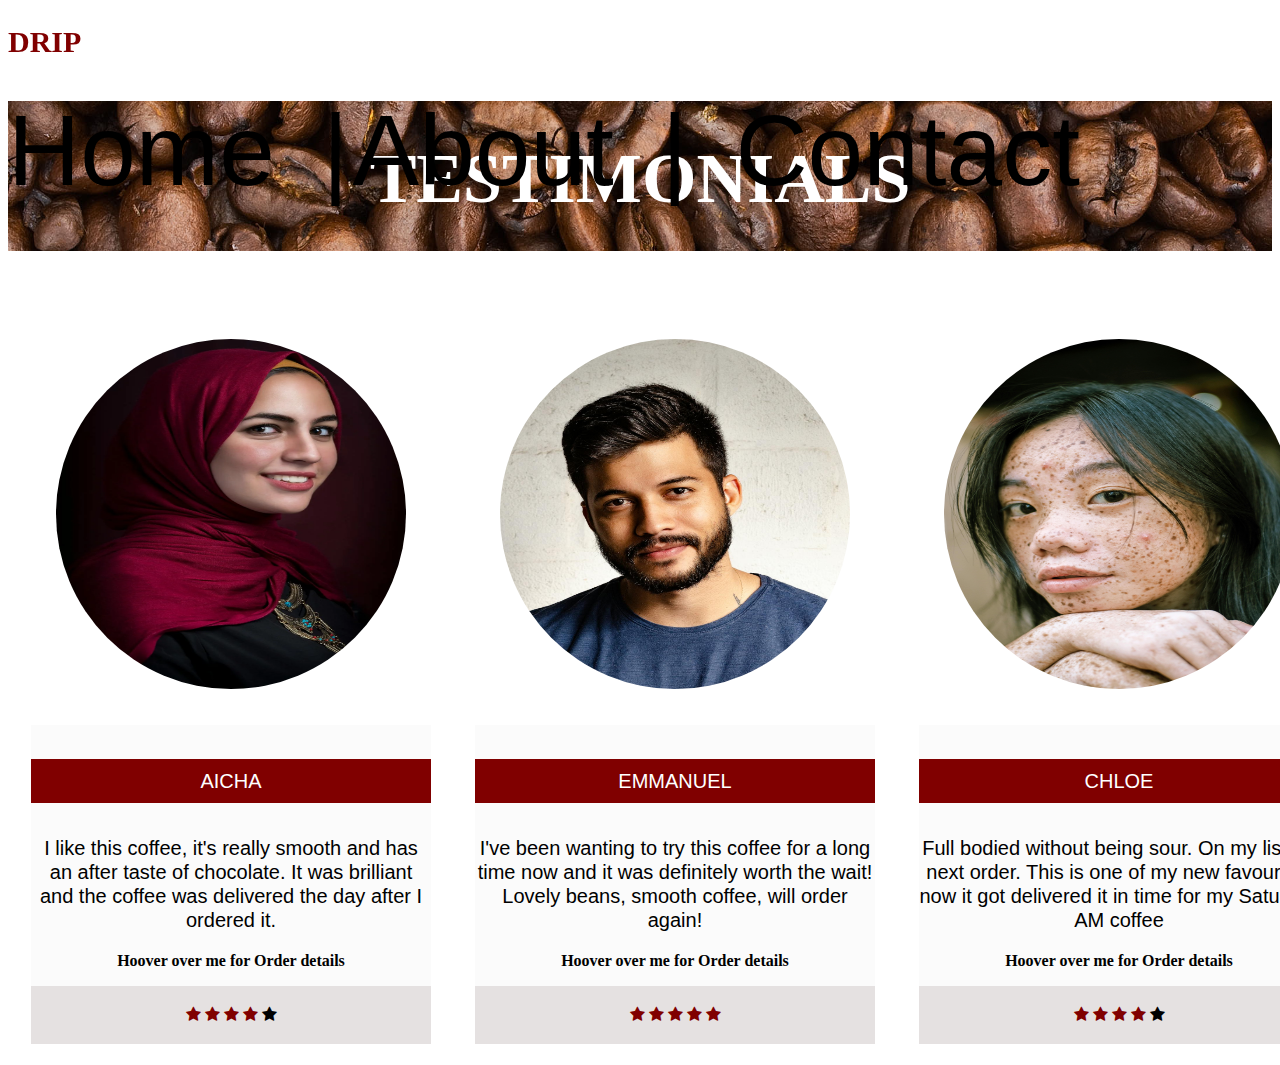
<file: index.html>
<!DOCTYPE html>
<html lang="en">
<head>
    <meta charset="UTF-8">
    <meta name="viewport" content="width=device-width, initial-scale=1.0">
    <title>Testimonials</title>
    <link rel="stylesheet" href="styles.css">

<body>


<h2 class="logo"> DRIP</h2>

<!-- Navigation Bar  --> 
<nav class="navbar"> 
   <div>
<a class="navbar_item" href="home.html">  Home   |</a>
<a class="navbar_item"  href="./Pictures/Picture2.jpeg"> About  | </a>
<a class="navbar_item"  href="./Pictures/Picture3.jpg"> Contact   </a>
</nav>

</head>

<!-- Page Header --> 
<header class="page_header"> 
    <h1 id="TESTIMONIALS_header"> TESTIMONIALS </h1>
</header>


<!-- Containers  --> 
<div class="responsive"> 
<div class="table">   
    <table class="center"> 
        <tbody> 
            <tr> 
<!-- Container 1  --> 
<th> 
<div>
    <div class="responsive">
        <div class="img_card"> 
            <a href="Picture1.jpeg" target="_blank" > 
            <img src="Picture1.jpeg" alt="Picture 1">
    </a>
        </div>
    </div>

    <div class="responsive"> 
    <div class="card_body"> 
        <h5 class="name"> 
            AICHA
        </h5>
    <div>
        <p class="review">
    I like this coffee, it's really smooth and has an after taste of chocolate. It was brilliant and the coffee was delivered the day after I ordered it.
        <div class="tooltip"> Hoover over me for Order details
        <span class="tooltiptext"> "Coffee Name" - Purschased on 23/07/2024
        </span>
        </div>
        </p>
        <footer class="stars">
            <!-- Review stars  --> 
            <link rel="stylesheet" href="https://cdnjs.cloudflare.com/ajax/libs/font-awesome/4.7.0/css/font-awesome.min.css">
            <span class="fa fa-star checked"></span>
            <span class="fa fa-star checked"></span>
            <span class="fa fa-star checked"></span>
            <span class="fa fa-star checked"></span>
            <span class="fa fa-star"></span>
             <!-- Review stars  --> 
        </footer>
     </div>
    </div>
</div>
</th> 

<th> 
<!-- Container 2  --> 
<div class="responsive"> 
    <div class="img_card">
    <a href="Picture2.jpeg" target="_blank"> 
    <img src="Picture2.jpeg" alt="Picture 2">
</a>
    </div>
</div>

<div class="responsive"> 
    <div class="card_body"> 
        <h5 class="name"> 
            EMMANUEL
        </h5>
    <div>
        <p class="review">
        I've been wanting to try this coffee for a long time now and it was definitely worth the wait! Lovely beans, smooth coffee, will order again!
        <div class="tooltip"> Hoover over me for Order details
            <span class="tooltiptext"> "Coffee Name" - Purschased on 20/05/2024
            </span>
        </div> 
    </p>
        <footer class="stars">
             <!-- Review stars  --> 
             <link rel="stylesheet" href="https://cdnjs.cloudflare.com/ajax/libs/font-awesome/4.7.0/css/font-awesome.min.css">
             <span class="fa fa-star checked"></span>
             <span class="fa fa-star checked"></span>
             <span class="fa fa-star checked"></span>
             <span class="fa fa-star checked"></span>
             <span class="fa fa-star checked"></span>
              <!-- Review stars  --> 
        </footer>
     </div>
    </div>
</div>
</th> 

<!-- Container 3  --> 
<th>
    <div class="responsive"> 
        <div class="img_card">
        <a href="Picture3.jpg" target="_blank"> 
        <img src="Picture3.jpg" alt="Picture 2">
    </a>
        </div>
    </div>
    
    <div class="responsive"> 
        <div class="card_body"> 
            <h5 class="name"> 
                CHLOE
            </h5>
        <div>
            <p class="review">
            Full bodied without being sour. On my list for next order. This is one of my new favourites now it got delivered it in time for my Saturday AM coffee
            <div class="tooltip"> Hoover over me for Order details
                <span class="tooltiptext"> "Coffee Name" - Purschased on 03/08/2024
                </span>
            </div> 
            </p>
            <footer class="stars">
            <!-- Review stars  --> 
            <link rel="stylesheet" href="https://cdnjs.cloudflare.com/ajax/libs/font-awesome/4.7.0/css/font-awesome.min.css">
            <span class="fa fa-star checked"></span>
            <span class="fa fa-star checked"></span>
            <span class="fa fa-star checked"></span>
            <span class="fa fa-star checked"></span>
            <span class="fa fa-star"></span>
             <!-- Review stars  --> 
            </footer>
         </div>
        </div>
    </div>
</th>
    </tr>
    </tbody>
</table>
</div>  
</div>  
    
</body>
</html>
</file>
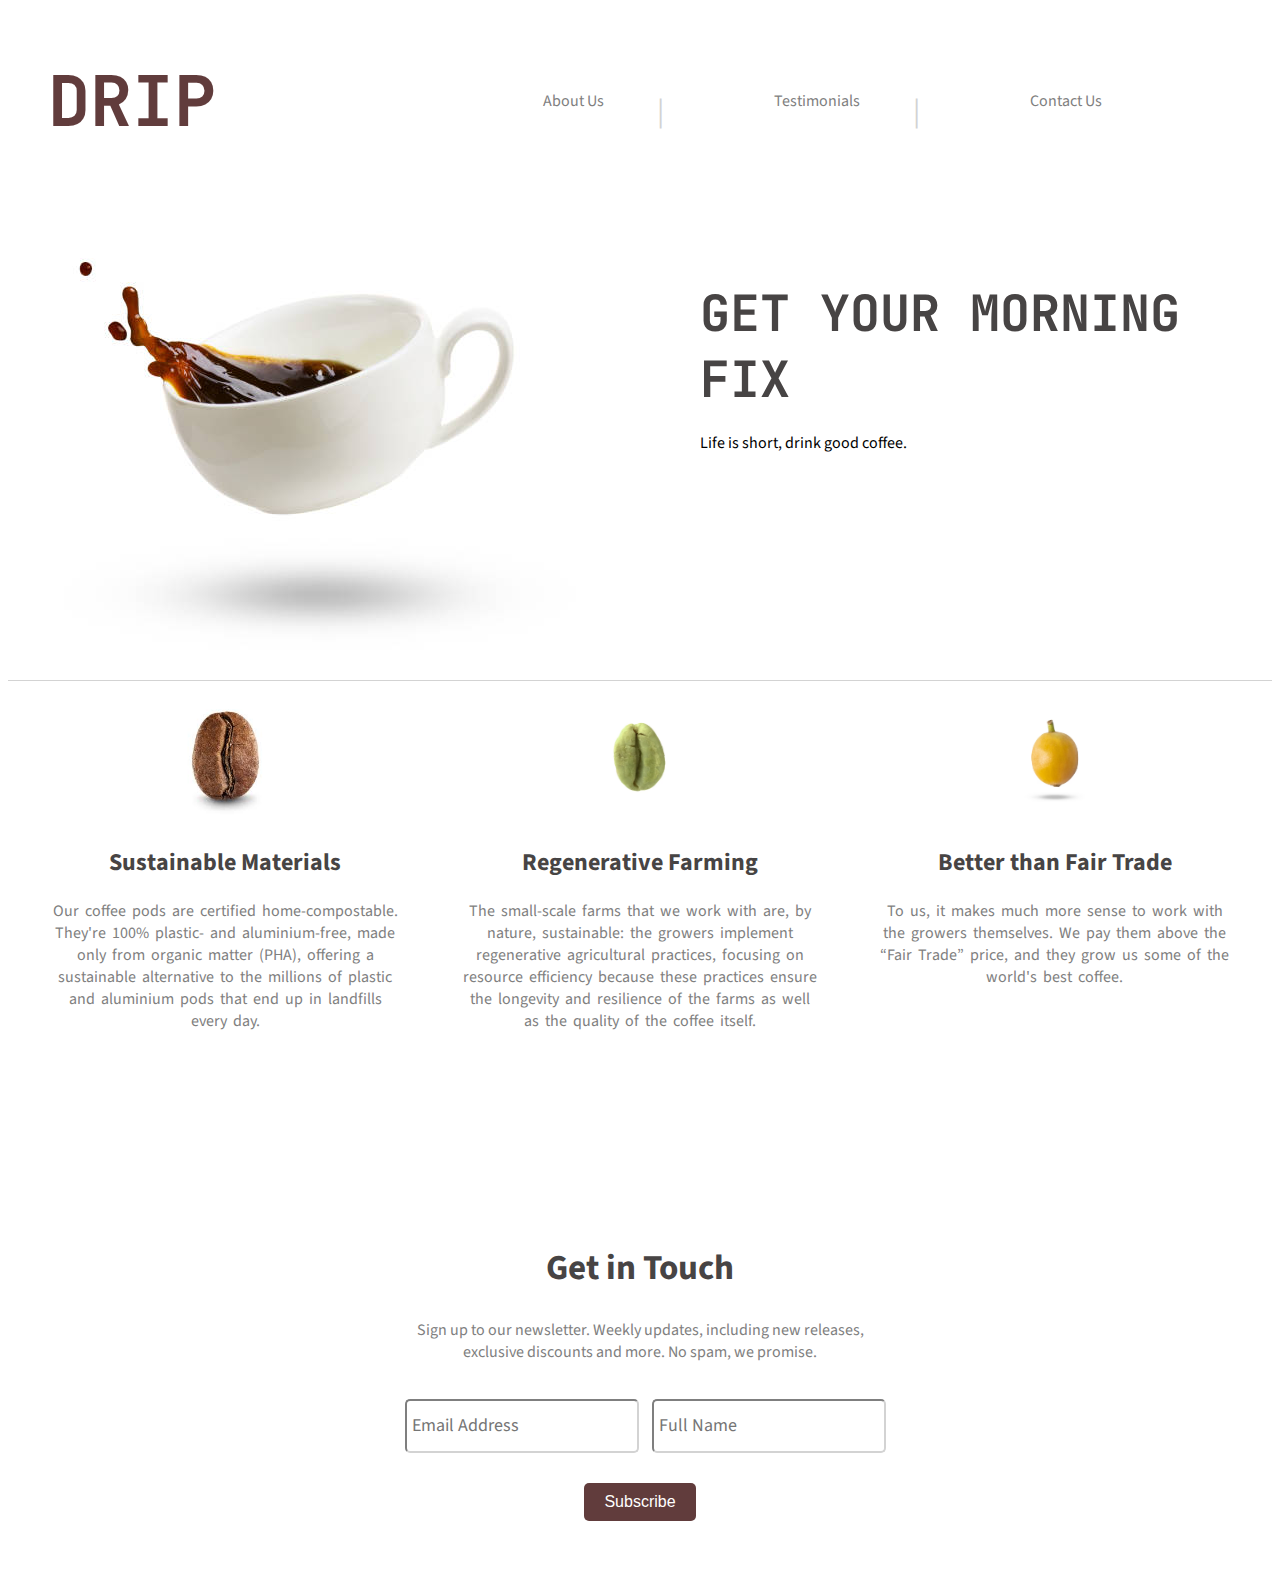
<file: home.html>
<!DOCTYPE html>
<html lang="en">
  <head>
    <meta charset="UTF-8" />
    <meta name="viewport" content="width=device-width, initial-scale=1.0" />
    <title>Drip</title>
    <link rel="stylesheet" href="home.css" />
    <link
      href="https://fonts.googleapis.com/css?family=JetBrains Mono"
      rel="stylesheet"
    />
    <link
      href="https://fonts.googleapis.com/css?family=Source Sans Pro"
      rel="stylesheet"
    />
  </head>

  <body>
    <!-- Nav Bar -->
    <div>
      <header class="header">
        <h1>DRIP</h1>
        <nav class="nav-bar">
          <ul>
            <li><a href="about-us.html">About Us</a></li>
            <li><a href="index.html">Testimonials</a></li>
            <li><a href="contact-us.html">Contact Us</a></li>
          </ul>
        </nav>
      </header>
    </div>

    <!-- home page landing -->
    <div class="home-page-image">
      <a href="#"><img src="coffee.jpg" /></a>
      <div class="text-container">
        <h2>GET YOUR MORNING FIX</h2>
        <p>Life is short, drink good coffee.</p>
      </div>
    </div>

    <!-- Information graphic -->
    <div class="container-wrapper">
      <div class="graphic-text-container">
        <div class="box">
          <img src="brown-coffee-bean.jpeg" alt="Graphic 1" />
          <h2>Sustainable Materials</h2>
          <p>
            Our coffee pods are certified home-compostable. They're 100%
            plastic- and aluminium-free, made only from organic matter (PHA),
            offering a sustainable alternative to the millions of plastic and
            aluminium pods that end up in landfills every day.
          </p>
        </div>
        <div class="box">
          <img src="green-coffee-bean.png" alt="Graphic 2" />
          <h2>Regenerative Farming</h2>
          <p>
            The small-scale farms that we work with are, by nature, sustainable:
            the growers implement regenerative agricultural practices, focusing
            on resource efficiency because these practices ensure the longevity
            and resilience of the farms as well as the quality of the coffee
            itself.
          </p>
        </div>
        <div class="box">
          <img src="yellow-coffee-bean.avif" alt="Graphic 3" />
          <h2>Better than Fair Trade</h2>
          <p>
            To us, it makes much more sense to work with the growers themselves.
            We pay them above the “Fair Trade” price, and they grow us some of
            the world's best coffee.
          </p>
        </div>
      </div>
    </div>
    <!-- Form -->
    <div class="form-container">
      <h3>Get in Touch</h3>
      <p>
        Sign up to our newsletter. Weekly updates, including new releases,
        exclusive discounts and more. No spam, we promise.
      </p>
      <form>
        <label for="email-address"></label>
        <input
          type="text"
          id="email-address"
          name="email-address"
          placeholder="Email Address"
        />

        <label for="full-name"></label>
        <input
          type="text"
          id="full-name"
          name="full-name"
          placeholder="Full Name"
        />
        <!-- Subscribe Button -->
        <div class="subscribe-button-container">
          <button class="subscribe-button">Subscribe</button>
        </div>
      </form>
    </div>
    <script src="script.js"></script>
  </body>
</html>
</file>
<file: styles.css>
.logo
{
font-size: 30px;
color: rgb(128,0,0);
padding: 0%;
font: bold;
position: fixed;
top: 0;
width: 100%;
}

.page_header
{
text-align: center;
}

.navbar
{
    margin: 0;
    padding: top 5px;; 
    position: fixed;
    top: 10%;
    width: 100%;
}

.navbar_item
{
    color: black;
    padding: 5;
    word-spacing: 20px;
    text-decoration: none;
    font: 40 100px/1.2 'Merienda One', Helvetica, sans-serif;
}


img
{
    border-radius: 70%;
    max-width: 100%;
    height: 350px;
    width: 350px;
  
}
.img_card
{
padding: 5%;
align-items: center;
align-content: center;
}

.center
{
    margin-left: auto;
    margin-right: auto;
}

.card_body
{
    margin: 10px 20px;
    width: 400px;
    overflow: hidden;
    background-color: rgb(251, 251, 251);
}

.name
{
    background-color:rgb(128,0,0);
    padding: 10px;
    color: white;
    font: 400 100px/1.2 'Merienda One', Helvetica, sans-serif;
    font-weight: 100;
    font-style: bold;
    font-size: 20px;
}

footer
{
    background-color: rgba(223, 218, 218, 0.785);
    margin: auto;
    padding: 5%;
}

.page_header
{
    background-image: url(coffeeheader.jpeg);
    background-size: cover;
    background-position: center;
    height: 150px;
    margin-bottom: 5%;
}

#TESTIMONIALS_header
{
color: white;
font-size: 70px;
padding: 3%;
margin-top: 8%;
}

head
{
    text-align: inline;
}

.review
{
    font: 400 100px/1.2 'Merienda One', Helvetica, sans-serif;
    font-weight: 100;
    font-style:normal;
    font-size: 20px;
    padding: 0%;
}
 
    
.checked {
    color: rgb(128,0,0);
  }


  /* Tooltip container */
.tooltip {
    position: relative;
    display: inline-block;
    border-bottom: black;
  }
  
  /* Tooltip text */
  .tooltip .tooltiptext {
    visibility: hidden;
    width: 200px;
    background-color: #555;
    color: #fff;
    text-align: center;
    padding: 5px 0;
    border-radius: 1px;
  
    /* Position the tooltip text */
    position: absolute;
    z-index: 1;
    bottom: 125%;
    left: 50%;
    margin-left: -60px;
  
    /* Fade in tooltip */
    opacity: 0;
    transition: opacity 0.4s;
  }
  
  /* Tooltip arrow */
  .tooltip .tooltiptext::after {
    content: "";
    position: absolute;
    top: 100%;
    left: 50%;
    margin-left: -5px;
    border-width: 5px;
    border-style: solid;
    border-color: #555 transparent transparent transparent;
  }
  
  /* Show the tooltip text when you mouse over the tooltip container */
  .tooltip:hover .tooltiptext {
    visibility: visible;
    opacity: 1;
  }
</file>
<file: home.css>
/* Header */
.header {
  display: flex;
  justify-content: space-between;
  align-items: center;
  padding: 0 20px;
}
h1 {
  font-family: "JetBrains Mono";
  font-size: 70px;
  color: rgba(67, 23, 23, 0.841);
  padding-left: 20px;
}
.nav-bar {
  display: flex;
}

.nav-bar ul {
  display: flex;
  list-style: none;
  padding: 0;
  margin: 0;
}

.nav-bar ul li {
  margin-left: 20px;
  font-family: "Source Sans Pro";
  color: grey;
  padding-right: 150px;
  font: size 40px;
  position: relative;
}

.nav-bar ul li:not(:last-child)::after {
  content: "|";
  position: absolute;
  right: -10px;
  color: lightgray; 
  padding-right: 100px;
  font-size: 30px;
}
.nav-bar ul li a {
  text-decoration: none;
  color: inherit;
}
/* Home Page Landing */
.home-page-image {
  display: flex;
  align-items: center;
  justify-content: flex-start; 
  text-align: left;
  width: 100%; 
}

.home-page-image img {
  height: auto;
}

.text-container {
  display: flex;
  flex-direction: column;
  justify-content: center;
  margin-left: 70px; 
  position: relative;
  top: -70px; 
}
.text-container h2 {
  margin: 10px;
  font-family: "JetBrains Mono";
  color: rgb(71, 68, 68);
  font-size: 50px;
}

.text-container p {
  margin: 10px;
  font-family: "Source Sans Pro";
}

/* Information graphic */
.container-wrapper {
  border-top: 1px solid lightgray; 
  padding: 20px 0; 
}
.graphic-text-container {
  display: flex;
  justify-content: space-between;
  gap: 20px;
  padding: 20px;
}

.box {
  background-color: white;
  padding: 20px;
  text-align: center;
  flex: 1;
}

.box img {
  max-width: 100%;
  height: 130px;
  margin-top: -50px;
}
.box h2 {
  font-family: "Source Sans Pro";
  color: rgb(71, 68, 68);
}
.box p {
  margin-top: 10px;
  font-size: 16px;
  font-family: "Source Sans Pro";
  color: grey;
  word-spacing: 3px;
}

/* Form */
.form-container {
  display: flex;
  flex-direction: column;
  width: 500px;
  margin: auto;
  top: -60px;
  padding-bottom: 50px;
  text-align: center;
  font-family: "Source Sans Pro";
}
.form-container h3 {
  font-size: 35px;
  color: rgb(71, 68, 68);
  font-weight: bolder !important;
  padding-top: 100px;
  margin-bottom: 10px;
}
.form-container p {
  padding-bottom: 20px;
  color: grey;
}
.form-container form label {
  size: 30px;
  padding: 5px;
}
input[type="text"] {
  font-size: 18px; 
  font-family: "Source Sans Pro";
  padding: 5px; 
  height: 40px; 
  border-radius: 5px;
  border-color: lightgray;
}

/* Subscribe Button */
.subscribe-button-container {
  display: flex;
  justify-content: center; 
  margin-top: 30px; 
}

.subscribe-button {
  padding: 10px 20px;
  background-color: rgba(67, 23, 23, 0.841);
  color: white;
  border: none;
  cursor: pointer;
  font-size: 16px;
  border-radius: 5px;
}
</file>
